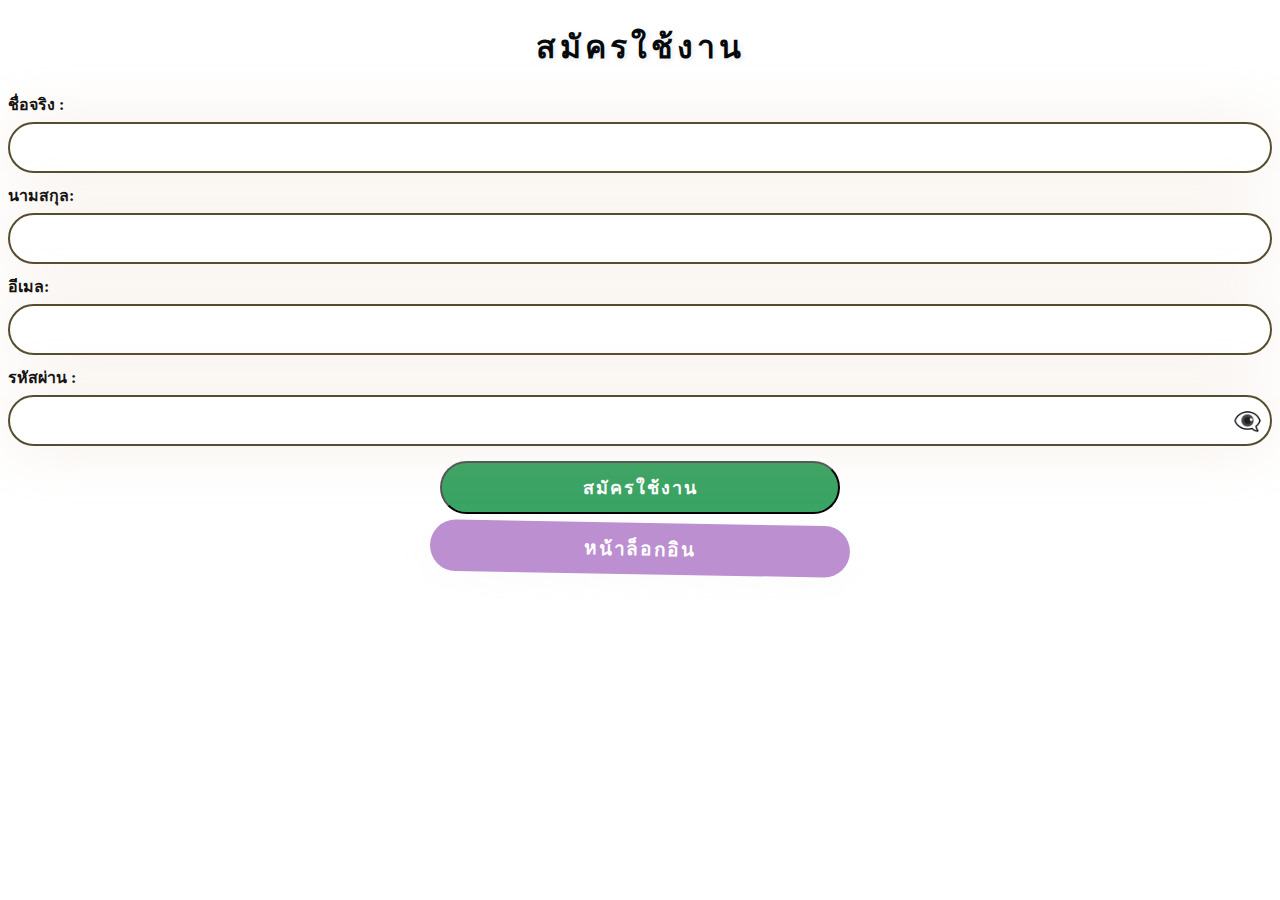
<file: index.html>
<!DOCTYPE html>
<html lang="th">

<head>
    <meta charset="UTF-8">
    <meta name="viewport" content="width=device-width, initial-scale=1.0">
    <title>สมัครใช้งาน</title>
    <link href="https://fonts.googleapis.com/css2?family=Poppins:wght@400;600&display=swap" rel="stylesheet">
    <link rel="stylesheet" href="css/index.css">
</head>

<body>
    <div class="container">
        <h1>สมัครใช้งาน</h1>
        <form onsubmit="handleSubmit(event)">

            <div class="form-group">
                <label for="first_name">ชื่อจริง :</label>
                <input type="text" id="first_name" name="first_name" required>
            </div>

            <div class="form-group">
                <label for="last_name">นามสกุล:</label>
                <input type="text" id="last_name" name="last_name" required>
            </div>

            <div class="form-group">
                <label for="email">อีเมล:</label>
                <input type="email" id="email" name="email" required pattern=".+@.+\..+"
                    title="กรุณากรอกอีเมลที่ถูกต้อง">
            </div>

            <div class="form-group">
                <label for="password">รหัสผ่าน :</label>
                <div class="password-wrapper">
                    <input type="password" id="password" name="password" required minlength="4" maxlength="6"
                        title="รหัสผ่านความยาว 4-6 ตัว" autocomplete="current-password">
                    <span class="toggle-password" onclick="togglePasswordVisibility()">
                        <span id="togglePasswordIcon">👁️‍🗨️</span> <!-- ไอคอนสำหรับซ่อน/แสดงรหัสผ่าน -->
                    </span>
                </div>
            </div>
            <div id="message"></div>
            <button type="submit">สมัครใช้งาน</button>
            <!-- เพิ่ม div นี้เพื่อแสดงข้อความผลลัพธ์ -->

            <a href="login.html" class="button">หน้าล็อกอิน</a>
        </form>
    </div>

    <script>
        function handleSubmit(event) {
            event.preventDefault();

            var formData = new FormData(event.target);
            var xhr = new XMLHttpRequest();
            xhr.open("POST", "index.php", true);

            xhr.onload = function () {
                var response = xhr.responseText;
                document.getElementById("message").innerHTML = response;
            };

            xhr.send(formData);
        }

        // ฟังก์ชันสำหรับเปลี่ยนการมองเห็นของรหัสผ่าน
        function togglePasswordVisibility() {
            const passwordInput = document.getElementById('password');
            const toggleIcon = document.getElementById('togglePasswordIcon');

            if (passwordInput.type === 'password') {
                passwordInput.type = 'text';
                toggleIcon.innerHTML = '👁️'; // ไอคอนแสดงรหัสผ่าน
            } else {
                passwordInput.type = 'password';
                toggleIcon.innerHTML = '👁️‍🗨️'; // ไอคอนซ่อนรหัสผ่าน
            }
        }
    </script>
</body>

</html>
</file>
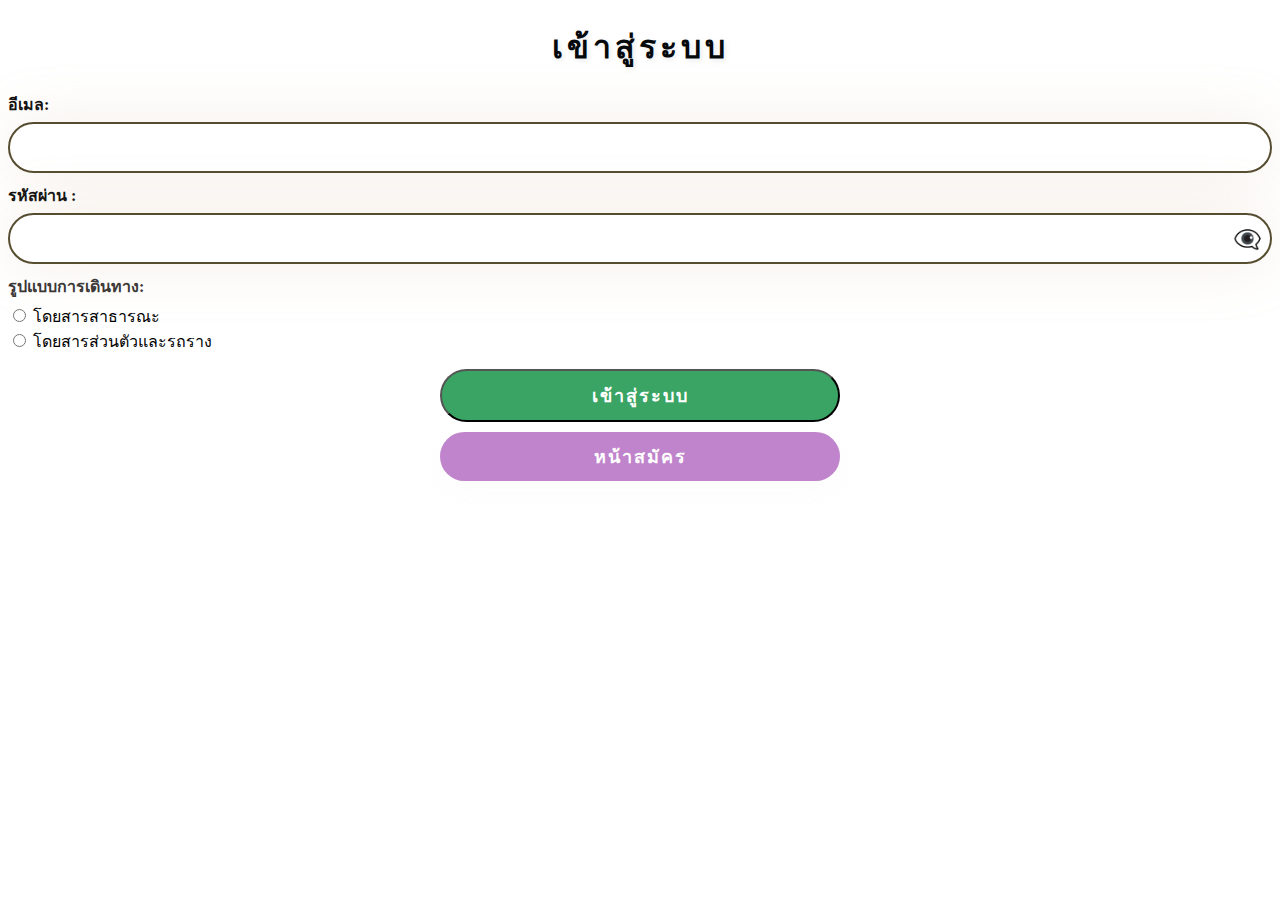
<file: login.html>
<!DOCTYPE html>
<html lang="th">

<head>
    <meta charset="UTF-8">
    <meta name="viewport" content="width=device-width, initial-scale=1.0">
    <title>เข้าสู่ระบบ</title>
    <link rel="stylesheet" href="css/index.css">
</head>

<body>
    <div class="container">
        <h1>เข้าสู่ระบบ</h1>
        <form onsubmit="handleLogin(event)">
            <div class="form-group">
                <label for="email">อีเมล:</label>
                <input type="email" id="email" name="email" required pattern=".+@.+\..+">
            </div>
            <div class="form-group">
                <label for="password">รหัสผ่าน :</label>
                <div class="password-wrapper">
                    <input type="password" id="password" name="password" required minlength="4" maxlength="6"
                        title="รหัสผ่านความยาว 4-6 ตัว" autocomplete="current-password">
                    <span class="toggle-password" onclick="togglePasswordVisibility()">
                        <span id="togglePasswordIcon">👁️‍🗨️</span>
                        <!-- ไอคอนสำหรับซ่อน/แสดงรหัสผ่าน -->
                    </span>
                </div>
            </div>
            <div class="route1">
                <label>รูปแบบการเดินทาง:</label>
            </div>
            <div class="route-selection">
                <div>
                    <input type="radio" id="public" name="route" value="public.html" required>
                    <label for="public">โดยสารสาธารณะ</label>
                </div>
                <div>
                    <input type="radio" id="private" name="route" value="private.html">
                    <label for="private">โดยสารส่วนตัวและรถราง</label>
                </div>
            </div>

            <div id="loginMessage"></div>
            <button type="submit">เข้าสู่ระบบ</button>
            <a href="index.html" class="button1">หน้าสมัคร</a>
        </form>
    </div>

    <script>
        function handleLogin(event) {
            event.preventDefault();

            var formData = new FormData(event.target);
            var xhr = new XMLHttpRequest();
            xhr.open("POST", "login.php", true);

            xhr.onload = function () {
                var response = xhr.responseText;
                if (xhr.status === 200) {
                    if (response.trim() === "เข้าสู่ระบบสำเร็จ") {
                        var selectedRoute = document.querySelector('input[name="route"]:checked').value;
                        window.location.href = selectedRoute;
                    } else {
                        document.getElementById("loginMessage").innerHTML = response;
                    }
                }
            };

            xhr.send(formData);
        }

        // ฟังก์ชันสำหรับเปลี่ยนการมองเห็นของรหัสผ่าน
        function togglePasswordVisibility() {
            const passwordInput = document.getElementById('password');
            const toggleIcon = document.getElementById('togglePasswordIcon');

            if (passwordInput.type === 'password') {
                passwordInput.type = 'text';
                toggleIcon.innerHTML = '👁️'; // ไอคอนแสดงรหัสผ่าน
            } else {
                passwordInput.type = 'password';
                toggleIcon.innerHTML = '👁️‍🗨️'; // ไอคอนซ่อนรหัสผ่าน
            }
        }

    </script>
</body>

</html>
</file>
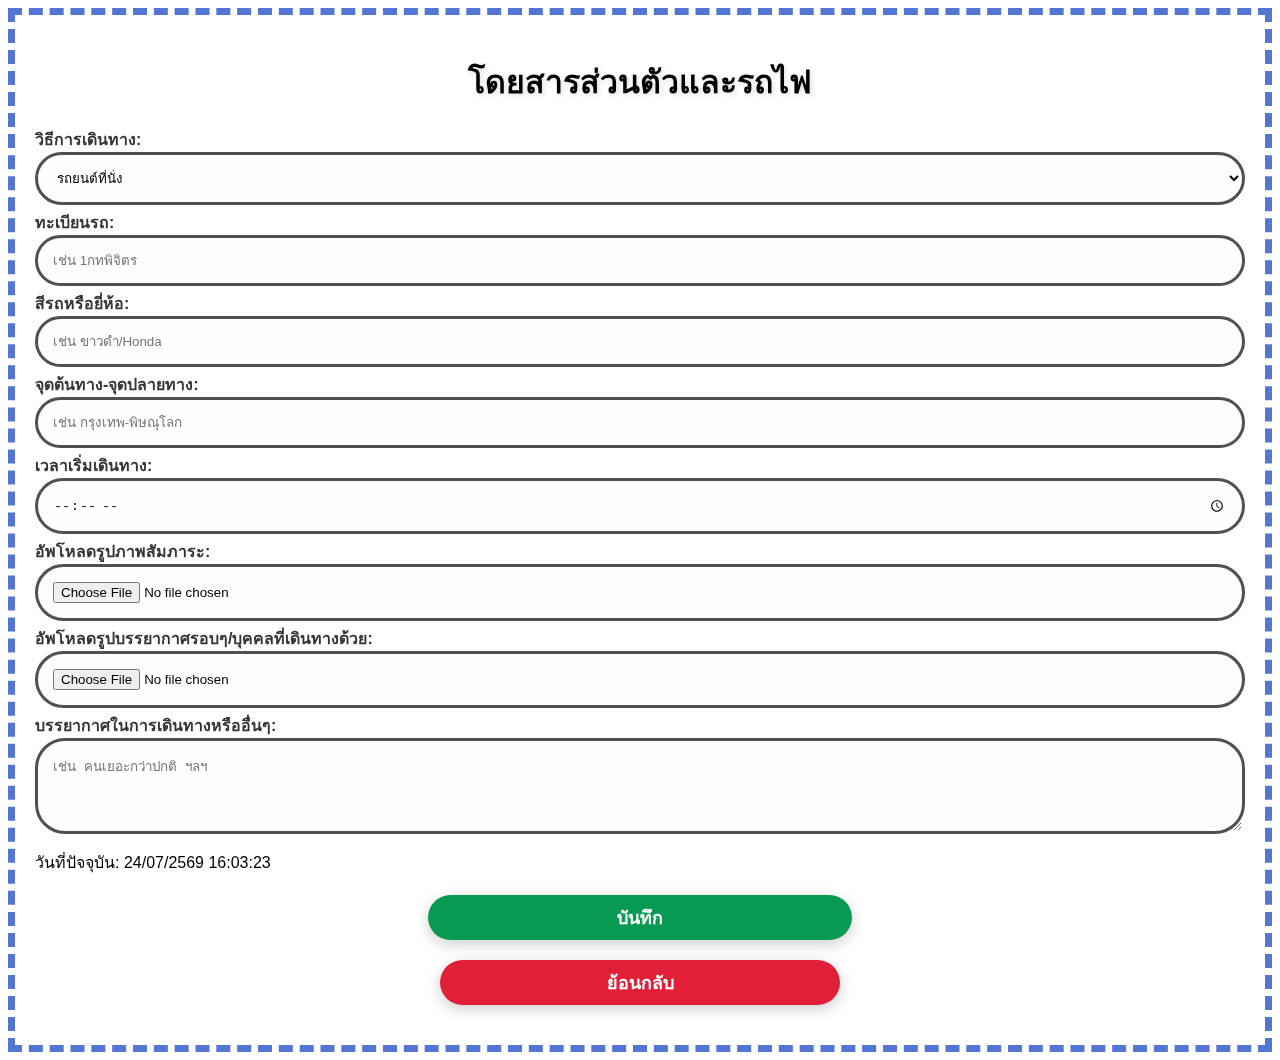
<file: private.html>
<!DOCTYPE html>
<html lang="th">

<head>
    <meta charset="UTF-8">
    <meta name="viewport" content="width=device-width, initial-scale=1.0">
    <title>โดยสารส่วนตัวและรถไฟ</title>
    <link rel="stylesheet" href="css/private.css">
</head>

<body>
    <div class="form-container">
        <h1>โดยสารส่วนตัวและรถไฟ</h1>
        <form id="travelForm" method="post" enctype="multipart/form-data">
            <label for="travel_method">วิธีการเดินทาง:</label>
            <select name="travel_method" id="travel_method">
                <option value="รถยนต์ที่นั่ง">รถยนต์ที่นั่ง</option>
                <option value="รถจักรยานยนต์">รถจักรยานยนต์</option>
                <option value="รถกระบะ/รถบรรทุก">รถกระบะ/รถบรรทุก</option>
                <option value="รถตู้">รถตู้</option>
                <option value="บริการที่เรียกจากแอพพลิเคชั่น">บริการที่เรียกจากแอพพลิเคชั่น</option>
                <option value="รถไฟ">รถไฟ</option>
            </select>

            <label for="app_method">แอพพลิเคชั่น:</label>
            <select name="app_method" id="app_method">
                <option></option>
                <option value="Grab">Grab</option>
                <option value="Line Man">Line Man</option>
                <option value="Bolt">Bolt</option>
                <option value="Robinhood">Robinhood</option>
                <option value="Bonku">Bonku</option>
                <option value="Other">อื่นๆ</option>
            </select>

            <label for="train">ประเภทขบวนรถ:</label>
            <select name="train" id="train">
                <option value></option>
                <option value="ขบวนด่วนพิเศษ">ขบวนด่วนพิเศษ</option>
                <option value="ขบวนรถด่วน">ขบวนรถด่วน</option>
                <option value="ขบวนรถเร็ว">ขบวนรถเร็ว</option>
                <option value="ขบวนรถธรรมดา">ขบวนรถธรรมดา</option>
                <option value="ขบวนรถชานเมือง">ขบวนรถชานเมือง</option>
                <option value="ขบวนรถท้องถิ่น">ขบวนรถท้องถิ่น</option>
                <option value="ขบวนรถท่องเที่ยว">ขบวนรถท่องเที่ยว</option>
            </select>

            <label for="train_number">เลขขบวน:</label>
            <input type="text" name="train_number" id="train_number" pattern="^[0-9]+$" title="กรุณากรอกเฉพาะตัวเลข"
                placeholder="กรุณากรอกเฉพาะตัวเลข">

            <label for="seat_class">ประเภทชั้นที่นั่ง:</label>
            <input type="text" name="seat_class" id="seat_class" pattern="^[\u0E00-\u0E7F0-9\s.-]+$"
                title="กรุณากรอกเฉพาะตัวเลขและอักษรไทย" placeholder="เช่น ชั้น1 รถนอนปรับอากาศ">
            <!-- เลข อิ้ง จุด วรรค ขีดกลาง-->

            <label for="seat_number">หมายเลขที่นั่ง:</label>
            <input type="text" name="seat_number" id="seat_number" pattern="^[0-9A-Za-z]+$"
                placeholder="เช่น 19หรือ13D">
            <!-- เลขและอิ้ง -->

            <label for="vehicle_plate">ทะเบียนรถ:</label>
            <input type="text" name="vehicle_plate" id="vehicle_plate" pattern="^[0-9A-Za-z\u0E01-\u0E3A-]+$"
                placeholder="เช่น 1กทพิจิตร" required>
            <!-- เลขและอิ้ง ไทย วรรกลาง จุด -->

            <label for="vehicle_color">สีรถหรือยี่ห้อ:</label>
            <input type="text" name="vehicle_color" id="vehicle_color" pattern="^[\u0E00-\u0E7Fa-zA-Z]+$"
                placeholder="เช่น ขาวดำ/Honda " title="กรุณากรอกเฉพาะอักษรไทยหรือภาษาอังกฤษ">

            <label for="pickup_dropoff">จุดต้นทาง-จุดปลายทาง:</label>
            <input type="text" name="pickup_dropoff" id="pickup_dropoff" placeholder="เช่น กรุงเทพ-พิษณุโลก" required>

            <label for="start_time">เวลาเริ่มเดินทาง:</label>
            <input type="time" name="start_time" id="start_time" required>

            <label for="baggage_images">อัพโหลดรูปภาพสัมภาระ:</label>
            <input type="file" name="baggage_images[]" id="baggage_images" accept="image/*">

            <label for="capture_images">อัพโหลดรูปภาพหน้าจอ
                (ให้เห็นรายละเอียด):</label>
            <input type="file" name="capture_images[]" id="capture_images" accept="image/*">

            <label for="atmosphere_images">อัพโหลดรูปบรรยากาศรอบๆ/บุคคลที่เดินทางด้วย:</label>
            <input type="file" name="atmosphere_images[]" id="atmosphere_images" accept="image/*">

            <label for="ticket_images">อัพโหลดรูปภาพตั๋วรถ:</label>
            <input type="file" name="ticket_images[]" id="ticket_images" accept="image/*">

            <label for="atmosphere">บรรยากาศในการเดินทางหรืออื่นๆ:</label>
            <textarea name="atmosphere" id="atmosphere" rows="4" placeholder="เช่น คนเยอะกว่าปกติ ฯลฯ"></textarea>

            <p>วันที่ปัจจุบัน: <span id="current_date"></span></p>
            <input type="hidden" name="date" id="date" value>

            <button type="submit">บันทึก</button>

            <a href="login.html" class="button">ย้อนกลับ</a>
        </form>
    </div>
    <div id="popup" class="popup" style="display: none;">
        <div class="popup-content">
            <p id="popupMessage">'🎉 บันทึกการเดินทางสำเร็จ 🎉</p>
            <button id="closePopup">ปิดหน้านี้</button>
        </div>
    </div>

    <script>
        document.addEventListener('DOMContentLoaded', function () {
            var travelMethod = document.getElementById('travel_method');
            var appFields = ['app_method', 'route', 'start_time', 'baggage_images', 'capture_images', 'atmosphere'];
            var trainFields = ['train', 'train_number', 'seat_class', 'seat_number', 'start_time', 'atmosphere_images', 'baggage_images', 'ticket_images', 'atmosphere'];
            var vehicleFields = ['vehicle_plate', 'vehicle_color', 'pickup_dropoff', 'start_time', 'atmosphere_images', 'baggage_images', 'atmosphere'];

            var allFields = [
                'vehicle_plate', 'vehicle_color', 'route', 'start_time', 'atmosphere_images', 'baggage_images',
                'app_method', 'capture_images', 'train', 'train_number', 'seat_class', 'seat_number', 'ticket_images'
            ];

            function toggleFields() {
                var selectedMethod = travelMethod.value.trim();
                hideFields(allFields);

                if (selectedMethod === 'บริการที่เรียกจากแอพพลิเคชั่น') {
                    showFields(appFields);
                } else if (selectedMethod === 'รถไฟ') {
                    showFields(trainFields);
                } else if (selectedMethod === 'รถยนต์ที่นั่ง' || selectedMethod === 'รถจักรยานยนต์' || selectedMethod === 'รถกระบะ/รถบรรทุก' || selectedMethod === 'รถตู้') {
                    showFields(vehicleFields);
                }
            }

            function showFields(fields) {
                fields.forEach(function (field) {
                    var label = document.querySelector(`label[for=${field}]`);
                    var input = document.getElementById(field);
                    if (label && input) {
                        label.style.display = 'block';
                        input.style.display = 'block';
                    }
                });
            }

            function hideFields(fields) {
                fields.forEach(function (field) {
                    var label = document.querySelector(`label[for=${field}]`);
                    var input = document.getElementById(field);
                    if (label && input) {
                        label.style.display = 'none';
                        input.style.display = 'none';
                        resetFieldValue(input);
                    }
                });
            }

            function resetFieldValue(input) {
                if (input.type === 'text' || input.type === 'hidden') {
                    input.value = '';
                } else if (input.type === 'file') {
                    input.value = '';
                }
            }

            travelMethod.addEventListener('change', toggleFields);
            toggleFields();
            //เวลาเก็บ00:00:00 และ วันที่
            var now = new Date();
            var options = {
                year: 'numeric',
                month: '2-digit',
                day: '2-digit',
                hour: '2-digit',
                minute: '2-digit',
                second: '2-digit',
                hour12: false
            };
            document.getElementById('current_date').textContent = now.toLocaleString('th-TH', options);
            document.getElementById('date').value = now.toISOString();


            var popup = document.getElementById('popup');
            var popupMessage = document.getElementById('popupMessage');
            var closePopup = document.getElementById('closePopup');

            //ข้อความในป๊อปอัพ หลังกดส่ง
            document.getElementById('travelForm').addEventListener('submit', function (event) {
                event.preventDefault();
                var formData = new FormData(this);
                fetch('private.php', {
                    method: 'POST',
                    body: formData
                })
                    .then(response => response.json())
                    .then(data => {
                        popupMessage.innerHTML = data.message || '🎉 บันทึกการเดินทางสำเร็จ 🎉';
                        popup.style.display = 'flex'; // เปลี่ยนเป็น flex
                        this.reset();
                    })
                    .catch(error => {
                        popupMessage.innerHTML = 'เกิดข้อผิดพลาดในการส่งข้อมูล: ' + error.message;
                        popup.style.display = 'flex'; // เปลี่ยนเป็น flex
                    });
            });

            closePopup.addEventListener('click', function () {
                popup.style.display = 'none';
                window.location.href = 'login.html';
            });

            //เช้ครูปแบบ
            function restrictInputByPattern(input, pattern) {
                input.addEventListener('input', function () {
                    let value = input.value;
                    let valid = value.match(pattern);
                    if (!valid) {
                        input.value = value.replace(/[^ก-๙0-9\s.-]/g, '');
                    }
                });
            }

            // กำหนดฟังก์ชันสำหรับแต่ละ input field ที่มี pattern 
            restrictInputByPattern(document.getElementById('seat_class'), /^[\u0E00-\u0E7F0-9\s.-]+$/);
            restrictInputByPattern(document.getElementById('vehicle_plate'), /^[0-9A-Za-z\u0E01-\u0E3A-]+$/);
            restrictInputByPattern(document.getElementById('vehicle_color'), /^[\u0E00-\u0E7Fa-zA-Z]+$/);

            // ตัวอย่างอื่นๆ สำหรับการกรอกเฉพาะตัวเลข 
            restrictInputByPattern(document.getElementById('train_number'), /^[0-9]+$/);
            restrictInputByPattern(document.getElementById('seat_number'), /^[0-9A-Za-z]+$/);

        });
    </script>
</body>

</html>
</file>
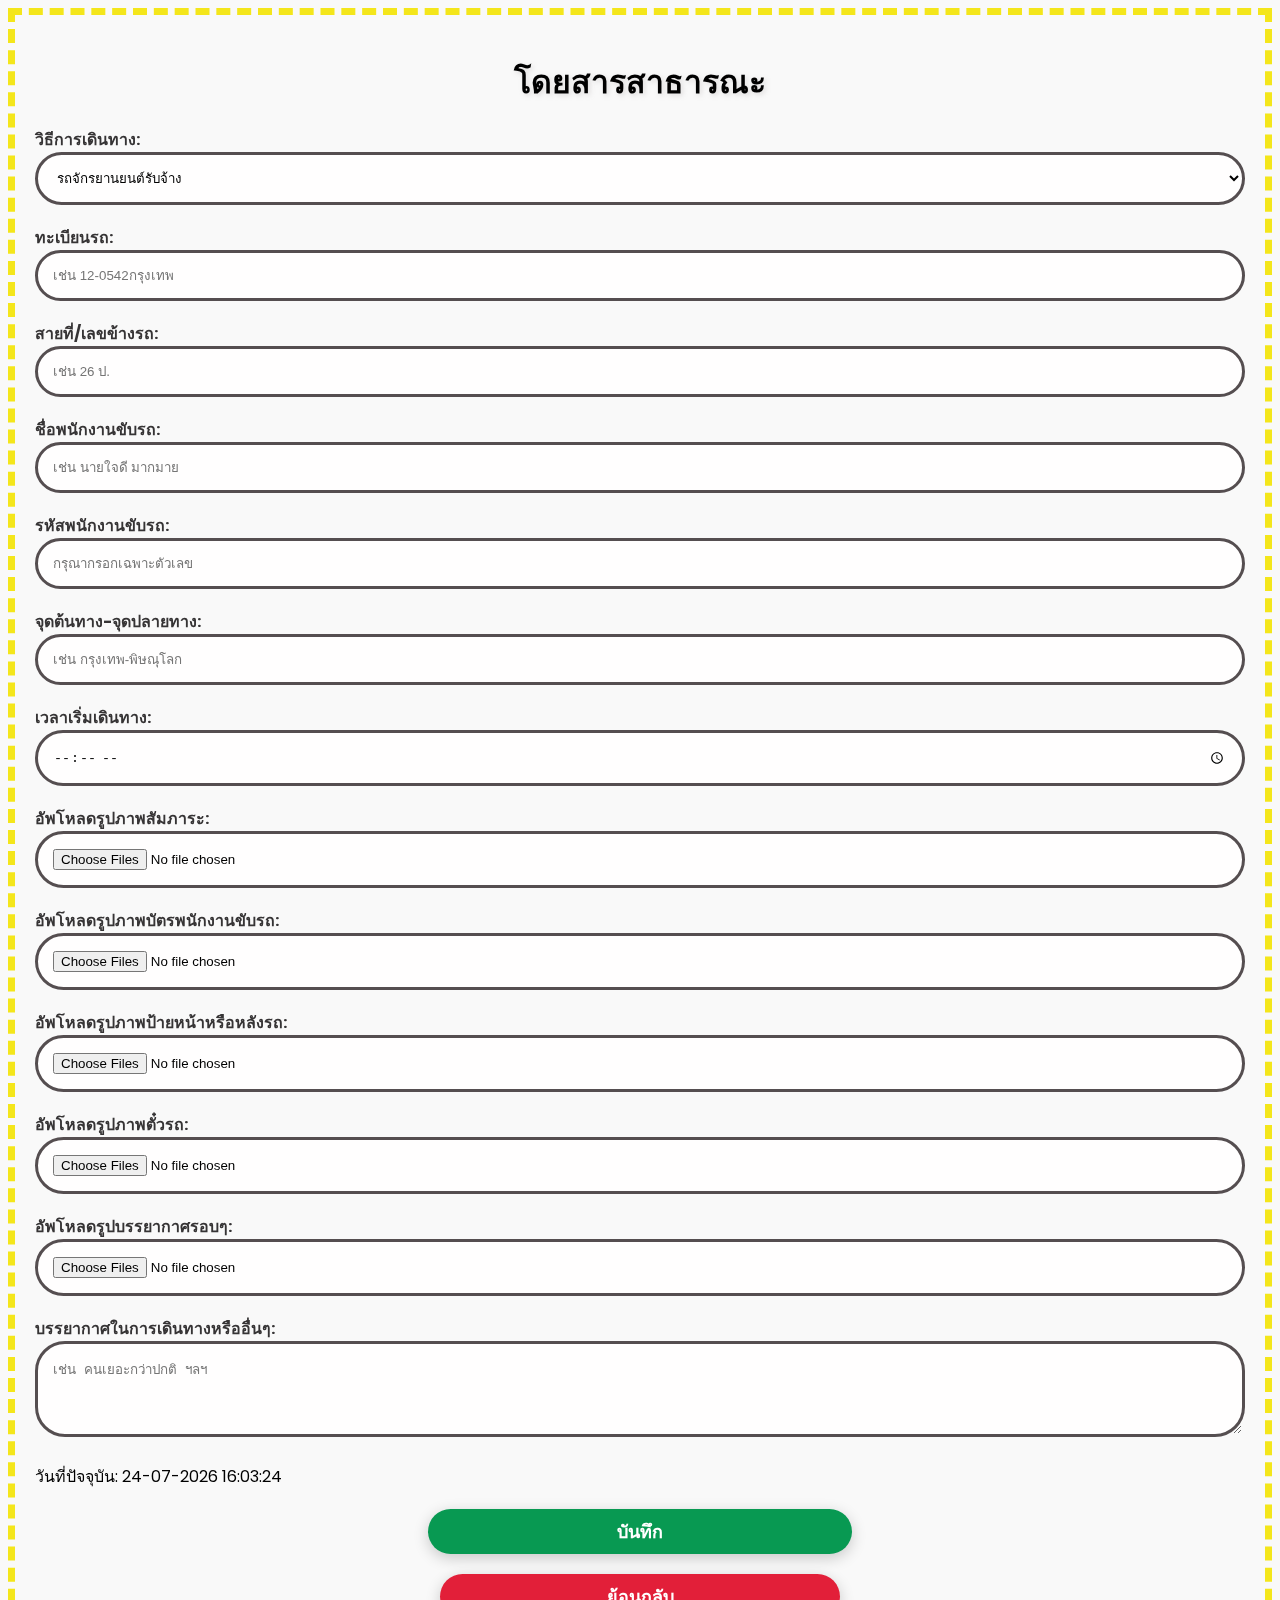
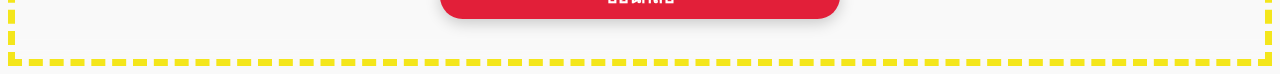
<file: public.html>
<!DOCTYPE html>
<html lang="th">

<head>
    <meta charset="UTF-8">
    <meta name="viewport" content="width=device-width, initial-scale=1.0">
    <link href="https://fonts.googleapis.com/css2?family=Poppins:wght@400&display=swap" rel="stylesheet">
    <title>โดยสารสาธารณะ</title>
    <link rel="stylesheet" href="css/public.css">

</head>

<body>
    <div class="form-container">
        <h1>โดยสารสาธารณะ</h1>
        <div class="form-group">
            <form id="travelForm" method="post" enctype="multipart/form-data">
                <label for="travel_method">วิธีการเดินทาง:</label>
                <select name="travel_method" id="travel_method">

                    <option value="รถจักรยานยนต์รับจ้าง">รถจักรยานยนต์รับจ้าง</option>
                    <option value="รถแท็กซี่">รถแท็กซี่</option>
                    <option value="รถสามล้อรับจ้าง">รถสามล้อรับจ้าง</option>
                    <option value="รถเมล์/โดยสารประจำทาง">รถเมล์/โดยสารประจำทาง</option>
                    <option value="รถทัวร์">รถทัวร์</option>
                    <option value="รถมินิบัส">รถมินิบัส</option>
                    <option value="รถตู้โดยสาร">รถตู้โดยสาร</option>
                    <option value="รถสองแถว">รถสองแถว</option>
                </select>
        </div>
        <div class="form-group">
            <label for="vehicle_plate">ทะเบียนรถ:</label>
            <input type="text" name="vehicle_plate" id="vehicle_plate" required pattern="^[0-9A-Za-z\u0E01-\u0E3A-]+$"
                placeholder="เช่น 12-0542กรุงเทพ">
        </div>

        <div class="form-group">
            <label for="route_number">สายที่/เลขข้างรถ:</label>
            <input type="text" name="route_number" id="route_number" required pattern="^[0-9A-Za-z\u0E01-\u0E3A.\s-]+$"
                placeholder="เช่น 26 ป.">
        </div>

        <div class="form-group">
            <label for="driver_name">ชื่อพนักงานขับรถ:</label>
            <input type="text" name="driver_name" id="driver_name" required pattern="^[\u0E00-\u0E7F\s.]+$"
                title="กรุณากรอกเฉพาะอักษรไทย" placeholder="เช่น นายใจดี มากมาย">
        </div>
        <!--ไทย วรรค จุด และขีดกลาง-->

        <div class="form-group">
            <label for="driver_id">รหัสพนักงานขับรถ:</label>
            <input type="text" name="driver_id" id="driver_id" required pattern="^[0-9]+$" title="กรุณากรอกเฉพาะตัวเลข"
                placeholder="กรุณากรอกเฉพาะตัวเลข">
        </div>
        <div class="form-group">
            <label for="pickup_dropoff">จุดต้นทาง-จุดปลายทาง:</label>
            <input type="text" name="pickup_dropoff" id="pickup_dropoff" required placeholder="เช่น กรุงเทพ-พิษณุโลก">
        </div>

        <div class="form-group">
            <label for="start_time">เวลาเริ่มเดินทาง:</label>
            <input type="time" name="start_time" id="start_time" required>
        </div>

        <div class="form-group">
            <label for="baggage_images">อัพโหลดรูปภาพสัมภาระ:</label>
            <input type="file" name="baggage_images[]" id="baggage_images" accept="image/*" multiple required>
        </div>

        <div class="form-group">
            <label for="driver_card_images">อัพโหลดรูปภาพบัตรพนักงานขับรถ:</label>
            <input type="file" name="driver_card_images[]" id="driver_card_images" accept="image/*" multiple required>
        </div>
        <div class="form-group">
            <label for="front_back_images">อัพโหลดรูปภาพป้ายหน้าหรือหลังรถ:</label>
            <input type="file" name="front_back_images[]" id="front_back_images" accept="image/*" multiple required>
        </div>

        <div class="form-group">
            <label for="ticket_images">อัพโหลดรูปภาพตั๋วรถ:</label>
            <input type="file" name="ticket_images[]" id="ticket_images" accept="image/*" multiple required>
        </div>

        <div class="form-group">
            <label for="atmosphere_images">อัพโหลดรูปบรรยากาศรอบๆ:</label>
            <input type="file" name="atmosphere_images[]" id="atmosphere_images" accept="image/*" multiple required>
        </div>

        <div class="form-group">
            <label for="atmosphere">บรรยากาศในการเดินทางหรืออื่นๆ:</label>
            <textarea name="atmosphere" id="atmosphere" rows="4" placeholder="เช่น คนเยอะกว่าปกติ ฯลฯ"></textarea>
        </div>

        <p>วันที่ปัจจุบัน: <span id="current_date"></span></p>
        <input type="hidden" name="date" id="date">

        <button type="submit">บันทึก</button>

        <a href="login.html" class="button">ย้อนกลับ</a>
        </form>
    </div>

    <!-- ป๊อปอัพ -->
    <div id="popup" class="popup">
        <div class="popup-content">
            <p id="popupMessage"></p>
            <button id="closePopup">ปิดหน้านี้</button>
        </div>
    </div>

    <script>
        function setCurrentDate() {
            const now = new Date();
            const day = String(now.getDate()).padStart(2, '0');
            const month = String(now.getMonth() + 1).padStart(2, '0');
            const year = now.getFullYear();
            const hours = String(now.getHours()).padStart(2, '0');
            const minutes = String(now.getMinutes()).padStart(2, '0');
            const seconds = String(now.getSeconds()).padStart(2, '0');

            // รูปแบบที่จะแสดงใน UI
            const displayDateString = `${day}-${month}-${year} ${hours}:${minutes}:${seconds}`;
            document.getElementById('current_date').textContent = displayDateString;

            // รูปแบบที่จะเก็บลงในฐานข้อมูล
            const databaseDateString = `${year}-${month}-${day} ${hours}:${minutes}:${seconds}`;
            document.getElementById('date').value = databaseDateString;
        } setCurrentDate();


        document.getElementById('travelForm').addEventListener('submit', function (event) {
            event.preventDefault(); // ป้องกันการส่งฟอร์มแบบปกติ

            const formData = new FormData(event.target);
            const xhr = new XMLHttpRequest();
            xhr.open('POST', 'public.php', true);

            xhr.onload = function () {
                if (xhr.status === 200) {
                    // แสดงข้อความป๊อปอัพเมื่อข้อมูลส่งสำเร็จ
                    const response = JSON.parse(xhr.responseText);
                    document.getElementById('popupMessage').innerHTML = response.message;
                    document.getElementById('popup').style.display = 'flex';
                } else {
                    alert('เกิดข้อผิดพลาดในการส่งข้อมูล' + xhr.status);
                }
            };

            xhr.send(formData);
        });

        document.getElementById('closePopup').addEventListener('click', function () {
            // ปิดป๊อปอัพ
            document.getElementById('popup').style.display = 'none';

            // เปลี่ยนเส้นทางไปยังหน้า login.html
            window.location.href = 'login.html';
        });

        //เช้ครูปแบบ// เช็คและลบอักขระที่ไม่ตรงตามรูปแบบ
        function restrictInputByPattern(input, pattern) {
            input.addEventListener('input', function () {
                let value = input.value;
                let valid = value.match(pattern);
                if (!valid) {
                    input.value = value.replace(/[^ก-๙0-9\s.-]/g, '');
                }
            });
        }

        restrictInputByPattern(document.getElementById('vehicle_plate'), vehiclePlatePattern);
        restrictInputByPattern(document.getElementById('route_number'), routeNumberPattern);
        restrictInputByPattern(document.getElementById('driver_name'), driverNamePattern);
        restrictInputByPattern(document.getElementById('driver_id'), driverIdPattern);



    </script>
</body>

</html>
</file>
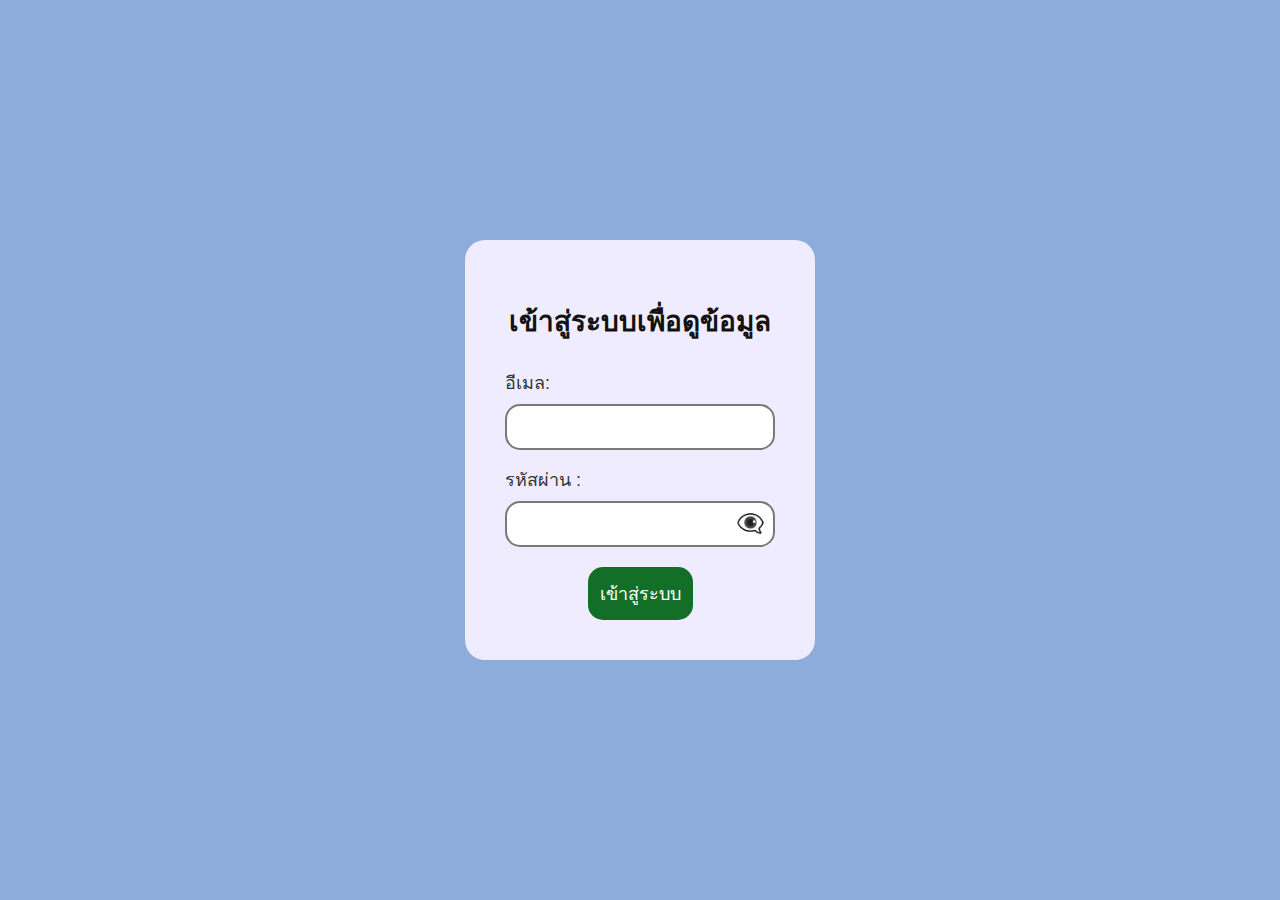
<file: userlogin.html>
<!DOCTYPE html>
<html lang="th">

<head>
    <meta charset="UTF-8">
    <meta name="viewport" content="width=device-width, initial-scale=1.0">
    <link rel="stylesheet" href="css/user.css">
    <title>เข้าสู่ระบบเพื่อดูข้อมูลบันทึกการเดินทาง</title>

</head>

<body>
    <div class="container">
        <h1>เข้าสู่ระบบเพื่อดูข้อมูล</h1>
        <form onsubmit="handleLogin(event)">
            <label for="email">อีเมล:</label>
            <input type="email" id="email" name="email" required>


            <label for="password">รหัสผ่าน :</label>
            <div class="password-wrapper">
                <input type="password" id="password" name="password" required minlength="4" maxlength="6"
                    title="รหัสผ่านความยาว 4-6 ตัว" autocomplete="current-password" required>
                <span class="toggle-password" onclick="togglePasswordVisibility()">
                    <span id="togglePasswordIcon">👁️‍🗨️</span> <!-- ไอคอนสำหรับซ่อน/แสดงรหัสผ่าน -->
                </span>
            </div>
            <div id="message"></div>
            <button type="submit">เข้าสู่ระบบ</button>
        </form>

    </div>

    <script>
        function handleLogin(event) {
            event.preventDefault(); // ป้องกันการส่งฟอร์มแบบปกติ

            var formData = new FormData(event.target);
            var xhr = new XMLHttpRequest();
            xhr.open("POST", "userlogin.php", true);
            xhr.setRequestHeader("Content-Type", "application/x-www-form-urlencoded");

            xhr.onload = function () {
                if (xhr.status === 200) {
                    var response = JSON.parse(xhr.responseText);
                    if (response.status === "success") {
                        window.location.href = "sum.html";
                    } else {
                        // แสดงข้อความข้อผิดพลาด
                        document.getElementById("message").innerHTML = "<p style='color: red;'>" + response.message + "</p>";

                    }
                }
            };
            // ส่งข้อมูลฟอร์ม
            xhr.send(new URLSearchParams(formData).toString());
        }

        function togglePasswordVisibility() {
            const passwordInput = document.getElementById('password');
            const toggleIcon = document.getElementById('togglePasswordIcon');

            if (passwordInput.type === 'password') {
                passwordInput.type = 'text';
                toggleIcon.innerHTML = '👁️'; // ไอคอนแสดงรหัสผ่าน
            } else {
                passwordInput.type = 'password';
                toggleIcon.innerHTML = '👁️‍🗨️'; // ไอคอนซ่อนรหัสผ่าน
            }
        }
    </script>
</body>

</html>
</file>
<file: css/index.css>
* {
    box-sizing: border-box; /* ทำให้การคำนวณขนาดรวมขอบและ padding */
}
/* Style สำหรับฟอร์ม */  
#handleSubmit ,#handleLogin {
    max-width: 400px; /* จำกัดขนาดฟอร์มไม่ให้กว้างเกินไป */
    margin: 0 auto; /* ทำให้ฟอร์มอยู่ตรงกลาง */
    background-color: rgba(255, 255, 255, 0.9); /* สีพื้นหลังฟอร์มโปร่งใส */
    border-radius: 30px; /* มุมของฟอร์มมีความโค้งมนมากขึ้น */
    padding: 20px; /* เพิ่ม Padding รอบๆ ฟอร์ม */
    box-shadow: 0 12px 40px rgba(0, 0, 0, 0.2); /* เงาให้ความรู้สึกลอยตัว */
}

/* Style สำหรับ h1 */
h1 {
    font-size: 32px; 
    color: #06090c; /* เปลี่ยนสีตัวอักษรให้สดใส */
    margin-bottom: 20px; 
    font-weight: 700; 
    letter-spacing: 4px; 
    text-transform: uppercase; 
    text-align: center; 
    text-shadow: 2px 2px 5px rgba(147, 145, 145, 0.2); /* เพิ่มเงาให้กับตัวอักษร */
}

/* Style สำหรับปุ่ม */
button {
    width:50%; 
    padding: 10px; /* เพิ่ม Padding เพื่อให้ปุ่มมีขนาดใหญ่ขึ้น */
    background-color:#3aa464 ; /* สีพื้นหลังปุ่มน่ารัก */
    /*border: #7BAE6A 2px solid#7BAE6A;  สีขอบปุ่มสดใส */
    border-radius: 50px; 
    color: #fff; 
    font-size: 18px; 
    font-weight: bold; 
    letter-spacing:2px; 
    text-transform: uppercase; 
    cursor: pointer; 
    box-shadow: 0 10px 25px rgb(242 238 238 / 1%); /* เงาให้ดูเหมือนฟองสบู่ */
    transition: transform 0.3s ease, background-color 0.3s ease; 
    margin-top: 15px; 
    max-width: 400px; 
    margin-left: auto; 
    margin-right: auto; 
    display: block; 
}

/* เมื่อ hover ปุ่ม จะเปลี่ยนสีพื้นหลังและขนาด */
button:hover {
    background-color:  #397D54; /* สีพื้นหลังเปลี่ยนเมื่อ hover */
    transform: scale(1.05); /* ขยายขนาดและหมุนเมื่อ hover */
}

/* สำหรับลิงก์ไปยังหน้าล็อกอิน */
a.button ,a.button1 {
    width: 45%; 
    padding: 10px; /* เพิ่ม Padding ให้เหมือนปุ่ม */
    margin-top: 10px; 
    background-color: #C084CC; /* สีพื้นหลังสดใส */
    color: #fffefe; /* สีตัวอักษรเข้ม */
    border-radius: 50px; 
     /*border: 2px solid #ffa500; ขอบสีส้ม */
    text-align: center; 
    text-decoration: none; 
    font-size: 18px; 
    font-weight: bold; 
    letter-spacing: 2px; 
    text-transform: uppercase; 
    cursor: pointer; 
    box-shadow: 0 10px 25px rgba(242, 238, 238, 0.15); /* เงาให้ดูเหมือนฟองสบู่ */
    transition: transform 0.3s ease, background-color 0.3s ease; 
    max-width: 400px; 
    margin-left: auto; 
    margin-right: auto; 
    display: block; 
}

/* เมื่อ hover ลิงก์จะเปลี่ยนสีพื้นหลังและขยายขนาด */
a.button , a.button1:hover {
    background-color: #BC8FD0; /* สีพื้นหลังเปลี่ยนเมื่อ hover */
    transform: scale(1.05) rotate(1deg); /* ขยายขนาดและหมุนเมื่อ hover */
}

/* สำหรับระยะห่างของ input ภายใน form-group */
.form-group input {
    width: 100%; 
    padding: 12px; 
    box-sizing: border-box; 
    border: 2px solid #564d31; /* สีขอบสดใส */
    border-radius: 50px; 
    background-color: #fff; 
    font-size: 20px; 
    color: #140672; 
    transition: box-shadow 0.3s ease, transform 0.2s ease; 
    box-shadow: 0 0px 60px rgb(206 177 141 / 20%); /* เงาที่ทำให้รู้สึกเหมือนฟองสบู่ */
}

/* เพิ่มเงาและเปลี่ยนขนาดเมื่อ hover */
.form-group input:hover {
    box-shadow: 0 4px 25px rgba(0, 0, 0, 0.3); 
    transform: scale(1.02); 
}

/* เพิ่มการออกแบบเมื่อ input มีค่า */
.form-group input:focus {
    outline: none; 
    border-color: #fbe730; /* สีขอบเมื่อ focus */
    box-shadow: 0 0 20px rgba(210, 194, 49, 0.5); 
}

/* สำหรับจัดการระยะห่างของ label */
.form-group label  {
    display: block;
    margin-top:10px;
    margin-bottom: 5px; 
    color: #0f0e0e; 
    font-weight: 600; 
}
.route1 {
    display: block;
    margin-top:10px;
    margin-bottom: 5px; 
    color: #363434; 
    font-weight: 600; 
}

/* จัดตำแหน่งไอคอนลูกตาสำหรับช่องรหัสผ่าน */
.password-wrapper {
    position: relative;
}

/* ตำแหน่งของไอคอน toggle (ลูกตา) */
.toggle-password {
    position: absolute;
    top: 50%; 
    right: 10px; 
    transform: translateY(-50%); 
    cursor: pointer; 
}

/* ขนาดไอคอนลูกตาในช่องรหัสผ่าน */
#togglePasswordIcon {
    font-size: 23px; 
   /* color: #ff6f61;  สีไอคอนลูกตา */
    transition: transform 0.3s ease; /* เพิ่มการเคลื่อนไหวเมื่อ hover */
}

/* เมื่อ hover ไอคอนลูกตา */
.toggle-password:hover #togglePasswordIcon {
    transform: scale(1.2); /* ขยายขนาดไอคอนลูกตาเมื่อ hover */
}
</file>
<file: css/private.css>
* {
    box-sizing: border-box; /* ทำให้การคำนวณขนาดรวมขอบและ padding */
}

body {
    font-family: 'Poppins', sans-serif;
    padding: 20px;
    backdrop-filter: blur(15px);
    position: relative;
    display: block;
    border: 7px dashed #0638bfb0; /* เส้นขอบที่น่ารัก */
    background-color: #fcffee00; /* พื้นหลังเบาๆ */
}

h1 {
    text-align: center;
    font-size: 32px; /* ขนาดตัวอักษรที่ใหญ่ขึ้น */
    color: #000000; /* เปลี่ยนสีตัวอักษรให้เข้มขึ้น */
    text-shadow: 2px 2px 5px rgb(170, 164, 164, 0.34); /* เงาที่เด่นชัด */
    margin-bottom: 20px; /* เพิ่มระยะห่างด้านล่าง */
}

.form-group {
    margin-bottom: 20px; /* เพิ่มระยะห่างระหว่างกลุ่มฟอร์ม */
}

label {
    display: block;
    font-weight: bold;
    margin-top: 5px;
    color: #363435; /* สีของข้อความ label */
}

input, select, textarea {
    outline: none;
    width: 100%; /* ทำให้กว้าง 100% ของพื้นที่ที่กำหนด */
    padding: 15px; /* ขนาดการ padding ที่ใหญ่ขึ้น */
    border: 3px solid#554e50 ; /* สีขอบที่สดใส #6cbe7c */
    border-radius: 30px; /* เพิ่มความมนให้กับมุม */
    transition: all 0.3s ease;
    background-color: #fffefe; /* สีพื้นหลังที่ดูน่ารัก */
}

input:focus, select:focus, textarea:focus {
    border-color: #fff738; /* สีขอบเมื่อโฟกัส  #6cbe7c*/
    box-shadow: 0 0 10px rgba(0, 0, 0, 0.5); /* เพิ่มความเด่นเมื่อโฟกัส */
}

button {
    width:35%; 
    padding: 8px 25px; /* ขนาดการ padding ที่ใหญ่ขึ้น */
    border: none;
    border-radius: 30px; /* เพิ่มความมนให้กับมุม */
    background-color: #089952; /* สีพื้นหลังของปุ่ม */
    color: white;
    font-size: 18px;  /* ขนาดตัวอักษรที่ใหญ่ขึ้น */
    cursor: pointer;
    transition: background 0.3s ease, transform 0.2s; /* เพิ่มเอฟเฟกต์เมื่อกด */
    display: block;
    font-weight: bold; 
    margin: 20px auto; /* จัดกลาง */
    box-shadow: 0 4px 15px rgba(0, 0, 0, 0.2); /* เงาที่เด่นชัด */
}


a.button  {
    width:35%; 
    padding: 8px 10px; /* ขนาดการ padding ที่ใหญ่ขึ้น */
    border: none;
    border-radius: 30px; /* เพิ่มความมนให้กับมุม */
    background-color: #e21f39; /* สีพื้นหลังของปุ่ม */
    color: white;
    font-size: 18px;  /* ขนาดตัวอักษรที่ใหญ่ขึ้น */
    cursor: pointer;
    transition: background 0.3s ease, transform 0.2s; /* เพิ่มเอฟเฟกต์เมื่อกด */
    font-weight: bold; 
    margin: 20px auto; /* จัดกลาง */
    box-shadow: 0 4px 15px rgba(0, 0, 0, 0.2); /* เงาที่เด่นชัด */
    text-align: center; 
    text-decoration: none; 
    max-width: 400px; 
    margin-left: auto; 
    margin-right: auto; 
    display: block; 
}

.popup {
    display: none;
    position: fixed;
    top: 0;
    left: 0;
    right: 0;
    bottom: 0;
    background: rgba(0, 0, 0, 0.7);
    display: flex; /* ใช้ flexbox เพื่อจัดตำแหน่งกลาง */
    justify-content: center;
    align-items: center;
    z-index: 10;
    animation: fadeIn 0.5s; /* เอฟเฟกต์การเข้า */
}

.popup-content {
    background: #ffffff;
    padding: 30px;
    border-radius: 20px; /* ขอบมน */
    box-shadow: 0 10px 30px rgba(0, 0, 0, 0.5);
    max-width: 400px;
    width: 90%; /* ทำให้กว้างสูงสุด 90% ของหน้าจอ */
    position: relative;
    border: 5px dashed #e381a2; /* ขอบดาช */
    animation: scaleUp 0.3s forwards; /* เอฟเฟกต์การขยาย */
    display: flex; /* เพิ่ม display flex เพื่อจัดข้อความภายใน */
    flex-direction: column; /* จัดเรียงเป็นแนวตั้ง */
    align-items: center; /* จัดกลางแนวนอน */
    text-align: center; /* จัดกลางข้อความ */
}

@keyframes fadeIn {
    from {
        opacity: 0;
    }
    to {
        opacity: 1;
    }
}
@keyframes scaleUp {
    from {
        transform: scale(0.95);
    }
    to {
        transform: scale(1);
    }
}

#closePopup {
    padding: 10px 20px;
    border: none;
    border-radius: 20px; /* ขอบมน */
    background-color: #db2a65;
    color: white;
    cursor: pointer;
    display: block;
    margin: 20px auto 0; /* ระยะห่างด้านบน */
    transition: background 0.3s ease, transform 0.2s;
}


/* เพิ่มเอฟเฟกต์ข้อความในป๊อปอัพ */
.popup-content p {
    font-size: 1.2rem; /* ขนาดข้อความ */
    color: #333; /* สีข้อความ */
    text-align: center; /* จัดกลางข้อความ */
    margin: 10px 0;
}
</file>
<file: css/public.css>
* {
    box-sizing: border-box; /* ทำให้การคำนวณขนาดรวมขอบและ padding */
}

body {
    font-family: 'Poppins', sans-serif;
    padding: 20px;
    backdrop-filter: blur(15px);
    position: relative;
    display: block;
    border: 7px dashed #f4e61b; /* เส้นขอบที่น่ารัก */
    background-color: #f9f9f9; /* พื้นหลังเบาๆ */
}

h1 {
    text-align: center;
    font-size: 32px; /* ขนาดตัวอักษรที่ใหญ่ขึ้น */
    color: #000000; /* เปลี่ยนสีตัวอักษรให้เข้มขึ้น */
    text-shadow: 2px 2px 5px rgb(170, 164, 164, 0.34); /* เงาที่เด่นชัด */
    margin-bottom: 20px; /* เพิ่มระยะห่างด้านล่าง */
}

.form-group {
    margin-bottom: 20px; /* เพิ่มระยะห่างระหว่างกลุ่มฟอร์ม */
}

label {
    display: block;
    font-weight: bold;
    margin-top: 5px;
    color: #363435; /* สีของข้อความ label */
}

input, select, textarea {
    outline: none;
    width: 100%; /* ทำให้กว้าง 100% ของพื้นที่ที่กำหนด */
    padding: 15px; /* ขนาดการ padding ที่ใหญ่ขึ้น */
    border: 3px solid #554e50; /* สีขอบที่สดใส */
    border-radius: 30px; /* เพิ่มความมนให้กับมุม */
    transition: all 0.3s ease;
    background-color: #fffefe; /* สีพื้นหลังที่ดูน่ารัก */
}

input:focus, select:focus, textarea:focus {
    border-color: #4F80C0; /* สีขอบเมื่อโฟกัส */
    box-shadow: 0 0 10px rgba(0, 0, 0, 0.5); /* เพิ่มความเด่นเมื่อโฟกัส */
}

button {
    width:35%; 
    padding: 8px 25px; /* ขนาดการ padding ที่ใหญ่ขึ้น */
    border: none;
    border-radius: 30px; /* เพิ่มความมนให้กับมุม */
    background-color: #089952; /* สีพื้นหลังของปุ่ม */
    color: white;
    font-size: 18px;  /* ขนาดตัวอักษรที่ใหญ่ขึ้น */
    cursor: pointer;
    transition: background 0.3s ease, transform 0.2s; /* เพิ่มเอฟเฟกต์เมื่อกด */
    display: block;
    font-weight: bold; 
    margin: 20px auto; /* จัดกลาง */
    box-shadow: 0 4px 15px rgba(0, 0, 0, 0.2); /* เงาที่เด่นชัด */
}


a.button  {
    width:35%; 
    padding: 8px 10px; /* ขนาดการ padding ที่ใหญ่ขึ้น */
    border: none;
    border-radius: 30px; /* เพิ่มความมนให้กับมุม */
    background-color: #e21f39; /* สีพื้นหลังของปุ่ม */
    color: white;
    font-size: 18px;  /* ขนาดตัวอักษรที่ใหญ่ขึ้น */
    cursor: pointer;
    transition: background 0.3s ease, transform 0.2s; /* เพิ่มเอฟเฟกต์เมื่อกด */
    font-weight: bold; 
    margin: 20px auto; /* จัดกลาง */
    box-shadow: 0 4px 15px rgba(0, 0, 0, 0.2); /* เงาที่เด่นชัด */
    text-align: center; 
    text-decoration: none; 
    max-width: 400px; 
    margin-left: auto; 
    margin-right: auto; 
    display: block; 
}

.popup {
    display: none;
    position: fixed;
    top: 0;
    left: 0;
    right: 0;
    bottom: 0;
    background: rgba(0, 0, 0, 0.7);
    justify-content: center;
    align-items: center;
    z-index: 10;
    animation: fadeIn 0.5s; /* เอฟเฟกต์การเข้า */
}

@keyframes fadeIn {
    from {
        opacity: 0;
    }
    to {
        opacity: 1;
    }
}

.popup-content {
    background: #ffffff;
    padding: 30px;
    border-radius: 20px; /* ขอบมน */
    box-shadow: 0 10px 30px rgba(0, 0, 0, 0.5);
    max-width: 400px;
    width: 90%;
    position: relative;
    border: 5px dashed #e381a2; /* ขอบดาช */
    transform: scale(0.95);
    animation: scaleUp 0.3s forwards; /* เอฟเฟกต์การขยาย */
}

@keyframes scaleUp {
    from {
        transform: scale(0.95);
    }
    to {
        transform: scale(1);
    }
}

#closePopup {
    padding: 10px 20px;
    border: none;
    border-radius: 20px; /* ขอบมน */
    background-color: #db2a65;
    color: white;
    cursor: pointer;
    display: block;
    margin: 20px auto 0; /* ระยะห่างด้านบน */
    transition: background 0.3s ease, transform 0.2s;
}


/* เพิ่มเอฟเฟกต์ข้อความในป๊อปอัพ */
.popup-content p {
    font-size: 1.2rem; /* ขนาดข้อความ */
    color: #333; /* สีข้อความ */
    text-align: center; /* จัดกลางข้อความ */
    margin: 10px 0;
}
</file>
<file: css/user.css>
* {
    box-sizing: border-box;
}

body {
    font-family: 'Comic Sans MS', cursive, sans-serif;
    background-color: #8dacdc;
    color: #333333;
    display: flex;
    justify-content: center;
    align-items: center;
    min-height: 100vh;
    margin: 0;
    padding: 0 20px;
}

.container {
    background-color: #efecff;
    border-radius: 20px;
   
    padding: 40px;
    width: 100%;
    max-width: 350px;
    text-align: center;
    animation: bounce 0.5s;
}

@media (max-width: 480px) {
    .container {
        padding: 30px 20px;
    }

    h1 {
        font-size: 24px;
        margin-bottom: 20px;
    }

    label {
        font-size: 16px;
    }

    input[type="email"], input[type="password"], input[type="text"] {
        padding: 10px;
        font-size: 14px;
    }

    button {
        font-size: 16px;
        padding: 10px;
    }

    button::after {
        font-size: 18px;
    }
}

@keyframes bounce {
    0%, 100% {
        transform: translateY(0);
    }
    50% {
        transform: translateY(-10px);
    }
}

h1 {
    font-size: 28px;
    margin-bottom: 25px;
    color: #121212;
    text-shadow: 1px 1px 2px rgb(253 244 248 / 60%);
}

label {
    display: block;
    text-align: left; 
    margin: 15px 0 5px;
    font-size: 18px;
}

.password-wrapper {
    position: relative;
}

/* ตำแหน่งของไอคอน toggle (ลูกตา) */
.toggle-password {
    position: absolute;
    top: 50%; 
    right: 10px; 
    transform: translateY(-50%); 
    cursor: pointer; 
}

/* ขนาดไอคอนลูกตาในช่องรหัสผ่าน */
#togglePasswordIcon {
    font-size: 23px; 
   /* color: #ff6f61;  สีไอคอนลูกตา */
    transition: transform 0.3s ease; /* เพิ่มการเคลื่อนไหวเมื่อ hover */
}

/* เมื่อ hover ไอคอนลูกตา */
.toggle-password:hover #togglePasswordIcon {
    transform: scale(1.2); /* ขยายขนาดไอคอนลูกตาเมื่อ hover */
}

/* ครอบคลุมทั้ง input[type="text"] และ input[type="password"] */
input[type="email"], input[type="password"], input[type="text"] {
    width: 100%;
    padding: 12px;
    border: 2px solid #7b7978;
    margin-top: 2px; /* เพิ่มช่องว่างระหว่าง label และ input */
    border-radius: 15px;
    font-size: 16px;
    transition: border-color 0.3s, box-shadow 0.3s;
}

/* เมื่อ focus จะมีผลกับทั้ง input[type="text"] และ input[type="password"] */
input[type="email"]:focus, input[type="password"]:focus, input[type="text"]:focus {
    border-color: #0f0f0f;
    
    outline: none;
}

button {
    background-color: #136f27;
    color: #fff;
    border: none;
    padding: 12px;
    border-radius: 15px;
    font-size: 18px;
    cursor: pointer;
    transition: background-color 0.3s, transform 0.2s;
    position: relative;
}

#message {
    margin-top: 20px;
    font-size: 17px;
    color: #d9534f;
    font-weight: bold;
}
</file>
